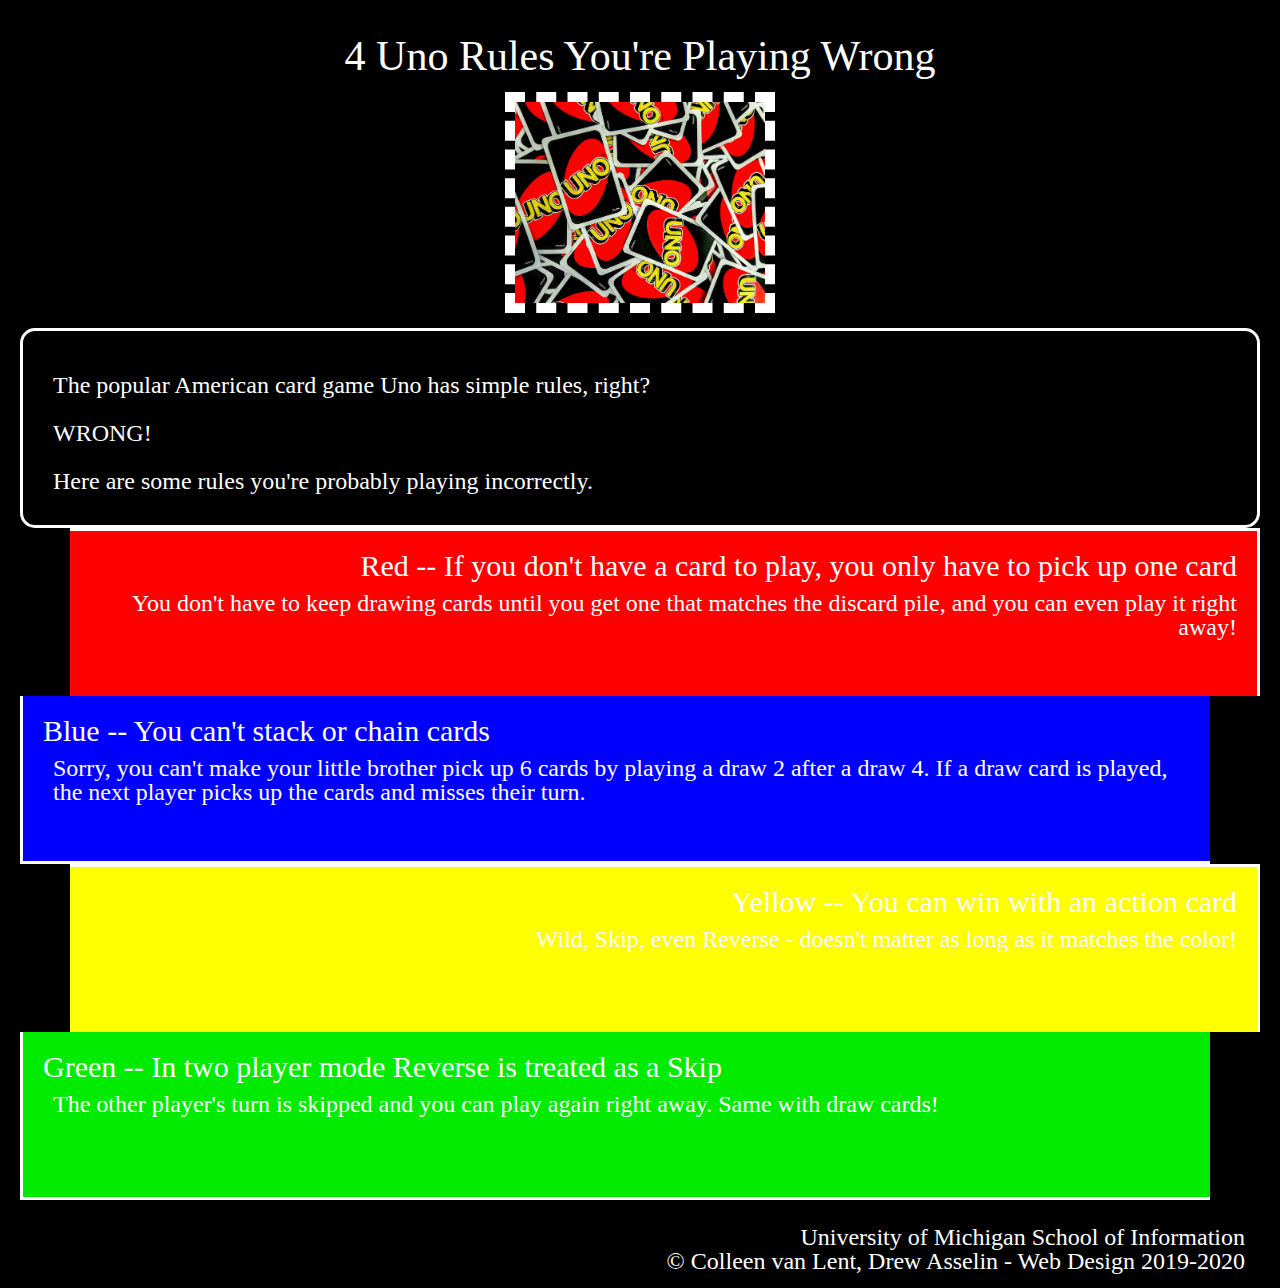
<file: index.html>
<!DOCTYPE html>
<html lang="en">
<head>
  <meta charset="UTF-8">
  <meta name="viewport" content="width=device-width, initial-scale=1.0">

  <link rel="stylesheet" href="css/reset.css"> 
  <link rel="stylesheet" href="css/style.css">

  <link rel="icon" type="image/x-icon" href="/images/favicon.ico">
  
 <title>4 Uno Rules You're Playing Wrong</title>	
</head>	
<body>	
  <main>	
    <h1>4 Uno Rules You're Playing Wrong</h1>	
    <img src="images/uno-cards.jpg" width = "150" alt="uno cards" />	
    <div class="introduction">	
      <p>The popular American card game Uno has simple rules, right?<br> WRONG!<br> 
        
        Here are some rules you're probably playing incorrectly.</p>	
    </div>	
    <div class="red">	
      <h2>Red -- If you don't have a card to play, you only have to pick up one card</h2>	
      <p>You don't have to keep drawing cards until you get one that matches the discard pile, and you can even play it right away!</p>	
    </div>	
    <div class="blue">	
      <h2>Blue -- You can't stack or chain cards</h2>	
      <p>Sorry, you can't make your little brother pick up 6 cards by playing a draw 2 after a draw 4. If a draw card is played, the next player picks up the cards and misses their turn.</p>	
    </div>	
    <div class="yellow">	
      <h2>Yellow --  You can win with an action card</h2>	
      <p>Wild, Skip, even Reverse - doesn't matter as long as it matches the color!</p>	
    </div>	
    <div class="green">	
      <h2>Green -- In two player mode Reverse is treated as a Skip</h2>	
      <p>The other player's turn is skipped and you can play again right away. Same with draw cards!</p>	
    </div>	
  </main>	
  <footer>	
    <p>University of Michigan School of Information <br/>	
      &copy; Colleen van Lent, Drew Asselin - Web Design 2019-2020</p>	
  </footer>	
</body>	
</html>
</file>
<file: css/style.css>
body {
    font: Arial, Verdana;
    background-color: black;
    color: white;
    margin: 20px 20px 0px 20px;
}
h1{
    font-size: 42px;
    text-align: center;
    padding: 15px;
}

h2 {
    font-size: 30px;
}

p{
   font-size: 24px; 
   padding-top: 10px;
   padding-left: 10px;
   color: white;
}

img{
    width: 250px;
    display: block;
    margin-left: auto;
    margin-right: auto;
    border: dashed 10px white;
}

div{
    min-height: 125px;
    padding: 20px;
    border: solid white 3px;
}

.introduction{
    border-radius: 15px;
    margin-top: 15px;
    line-height: 2;
}

.red{
    background-color: red;
    text-align: right;
    margin-left: 50px;
    border-bottom: 2px;
    border-left: 5px;
}

.blue{
    background-color: blue;
    text-align: left;
    margin-right: 50px;
    border-right: 5px;
    border-top: 2px;
}

.yellow{
    background-color: yellow;
    text-align: right;
    margin-left: 50px;
    border-bottom: 2px;
    border-left: 5px;
}

.green{
    background-color: #00EB00;
    text-align: left;
    margin-right: 50px;
    border-right: 5px;
    border-top: 2px;
}

footer{
    font-size: 20px;
    text-align: right;
    padding-top: 15px;
    padding-bottom: 15px;
    padding-right: 15px;
}
</file>
